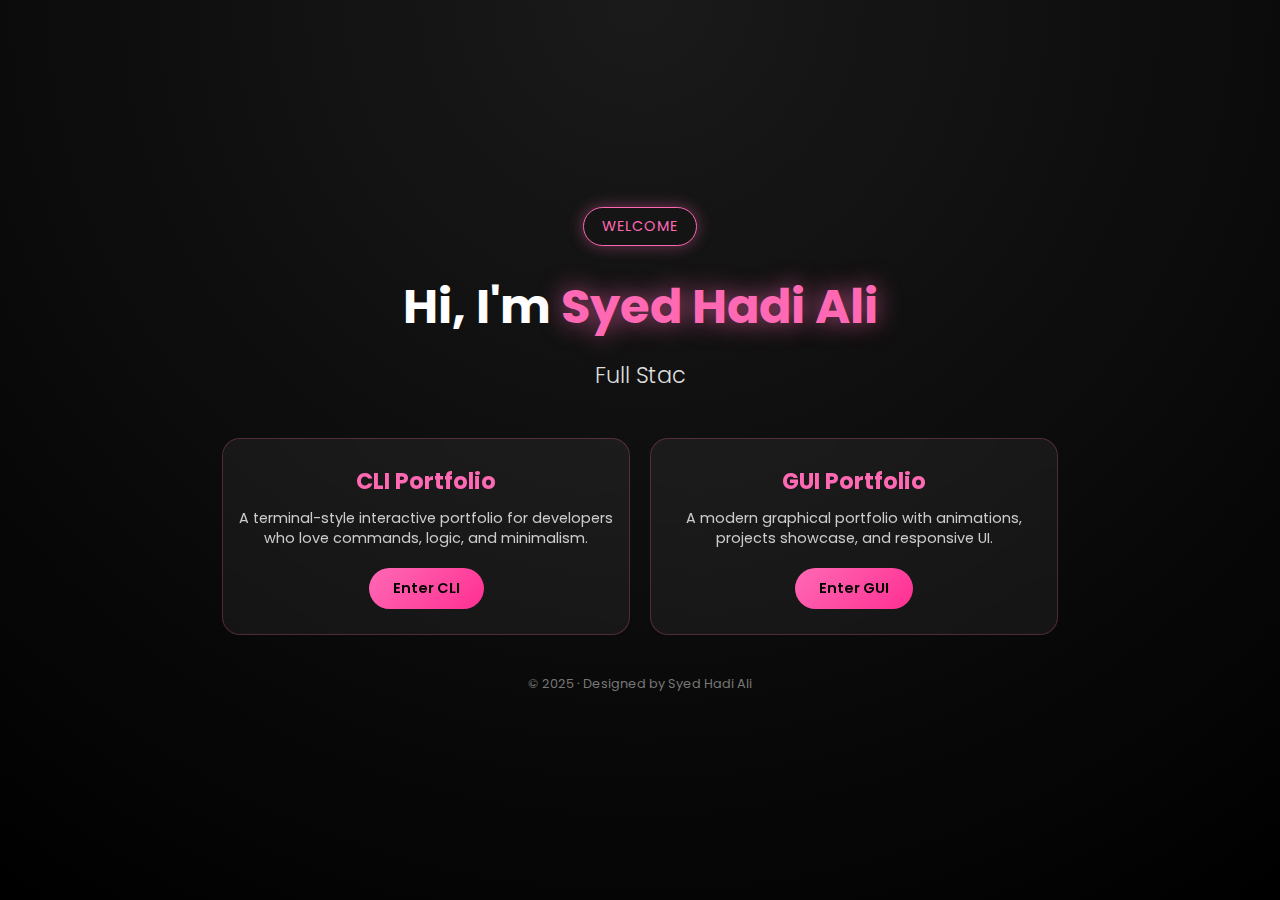
<file: index.html>
<!DOCTYPE html>
<html lang="en">
<head>
  <meta charset="UTF-8" />
  <meta name="viewport" content="width=device-width, initial-scale=1.0" />
  <title>Welcome | Syed Hadi Ali</title>

  <!-- Google Font -->
  <link href="https://fonts.googleapis.com/css2?family=Poppins:wght@300;400;600;700&display=swap" rel="stylesheet">

  <style>
    * {
      margin: 0;
      padding: 0;
      box-sizing: border-box;
      font-family: 'Poppins', sans-serif;
    }

    body {
      min-height: 100vh;
      background: radial-gradient(circle at top, #1a1a1a, #000);
      color: #fff;
      display: flex;
      align-items: center;
      justify-content: center;
      padding: 20px;
    }

    .container {
      text-align: center;
      padding: 2rem;
      max-width: 900px;
      width: 100%;
    }

    .badge {
      display: inline-block;
      padding: 8px 18px;
      border: 1px solid hotpink;
      border-radius: 30px;
      color: hotpink;
      margin-bottom: 25px;
      letter-spacing: 1px;
      font-size: 0.9rem;
      box-shadow: 0 0 15px rgba(255,105,180,0.4);
    }

    h1 {
      font-size: 3rem;
      font-weight: 700;
      margin-bottom: 15px;
      word-wrap: break-word;
    }

    h1 span {
      color: hotpink;
      text-shadow: 0 0 25px rgba(255,105,180,0.7);
    }

    .typing {
      font-size: 1.4rem;
      font-weight: 300;
      margin-bottom: 40px;
      min-height: 40px;
      color: #ddd;
      word-wrap: break-word;
    }

    .cards {
      display: grid;
      grid-template-columns: repeat(auto-fit, minmax(200px, 1fr));
      gap: 20px;
      margin-top: 30px;
    }

    .card {
      background: rgba(255, 255, 255, 0.05);
      border: 1px solid rgba(255, 105, 180, 0.25);
      border-radius: 18px;
      padding: 25px 15px;
      transition: 0.4s ease;
      backdrop-filter: blur(12px);
    }

    .card:hover {
      transform: translateY(-8px) scale(1.02);
      box-shadow: 0 0 30px rgba(255,105,180,0.45);
      border-color: hotpink;
    }

    .card h2 {
      font-size: 1.4rem;
      margin-bottom: 10px;
      color: hotpink;
    }

    .card p {
      font-size: 0.9rem;
      line-height: 1.4;
      color: #ccc;
      margin-bottom: 20px;
    }

    .card a {
      display: inline-block;
      padding: 10px 24px;
      border-radius: 30px;
      background: linear-gradient(135deg, hotpink, #ff2f92);
      color: #000;
      font-weight: 600;
      text-decoration: none;
      transition: 0.3s ease;
      font-size: 0.9rem;
    }

    .card a:hover {
      box-shadow: 0 0 20px rgba(255,105,180,0.8);
      transform: scale(1.05);
    }

    footer {
      margin-top: 40px;
      font-size: 0.8rem;
      color: #777;
      word-wrap: break-word;
    }

    @media (max-width: 768px) {
      h1 {
        font-size: 2.2rem;
      }
      .typing {
        font-size: 1.1rem;
        margin-bottom: 30px;
      }
      .cards {
        gap: 15px;
      }
      .card {
        padding: 20px 12px;
      }
    }

    @media (max-width: 480px) {
      h1 {
        font-size: 1.8rem;
      }
      .typing {
        font-size: 1rem;
        margin-bottom: 20px;
      }
      .card h2 {
        font-size: 1.2rem;
      }
      .card p {
        font-size: 0.85rem;
      }
      .card a {
        padding: 8px 20px;
        font-size: 0.85rem;
      }
      .container {
        padding: 1rem;
      }
    }
  </style>
</head>
<body>

  <div class="container">
    <div class="badge">WELCOME</div>

    <h1>Hi, I'm <span>Syed Hadi Ali</span></h1>
    <div class="typing" id="typing"></div>

    <div class="cards">
      <div class="card">
        <h2>CLI Portfolio</h2>
        <p>A terminal-style interactive portfolio for developers who love commands, logic, and minimalism.</p>
        <a href="./pages/cli.html">Enter CLI</a>
      </div>

      <div class="card">
        <h2>GUI Portfolio</h2>
        <p>A modern graphical portfolio with animations, projects showcase, and responsive UI.</p>
        <a href="./pages/gui_resume.html">Enter GUI</a>
      </div>
    </div>

    <footer>
      © 2025 · Designed by Syed Hadi Ali
    </footer>
  </div>

  <script>
    const texts = [
      "Full Stack Web Developer",
      "BS Artificial Intelligence Student",
      "Problem Solver & Tech Enthusiast",
      "Welcome to My Portfolio"
    ];

    let index = 0;
    let charIndex = 0;
    const typingElement = document.getElementById('typing');
    const speed = 80;
    const delay = 1500;

    function typeText() {
      if (charIndex < texts[index].length) {
        typingElement.textContent += texts[index].charAt(charIndex);
        charIndex++;
        setTimeout(typeText, speed);
      } else {
        setTimeout(eraseText, delay);
      }
    }

    function eraseText() {
      if (charIndex > 0) {
        typingElement.textContent = texts[index].substring(0, charIndex - 1);
        charIndex--;
        setTimeout(eraseText, speed / 2);
      } else {
        index = (index + 1) % texts.length;
        setTimeout(typeText, 500);
      }
    }

    typeText();
  </script>

</body>
</html>
</file>
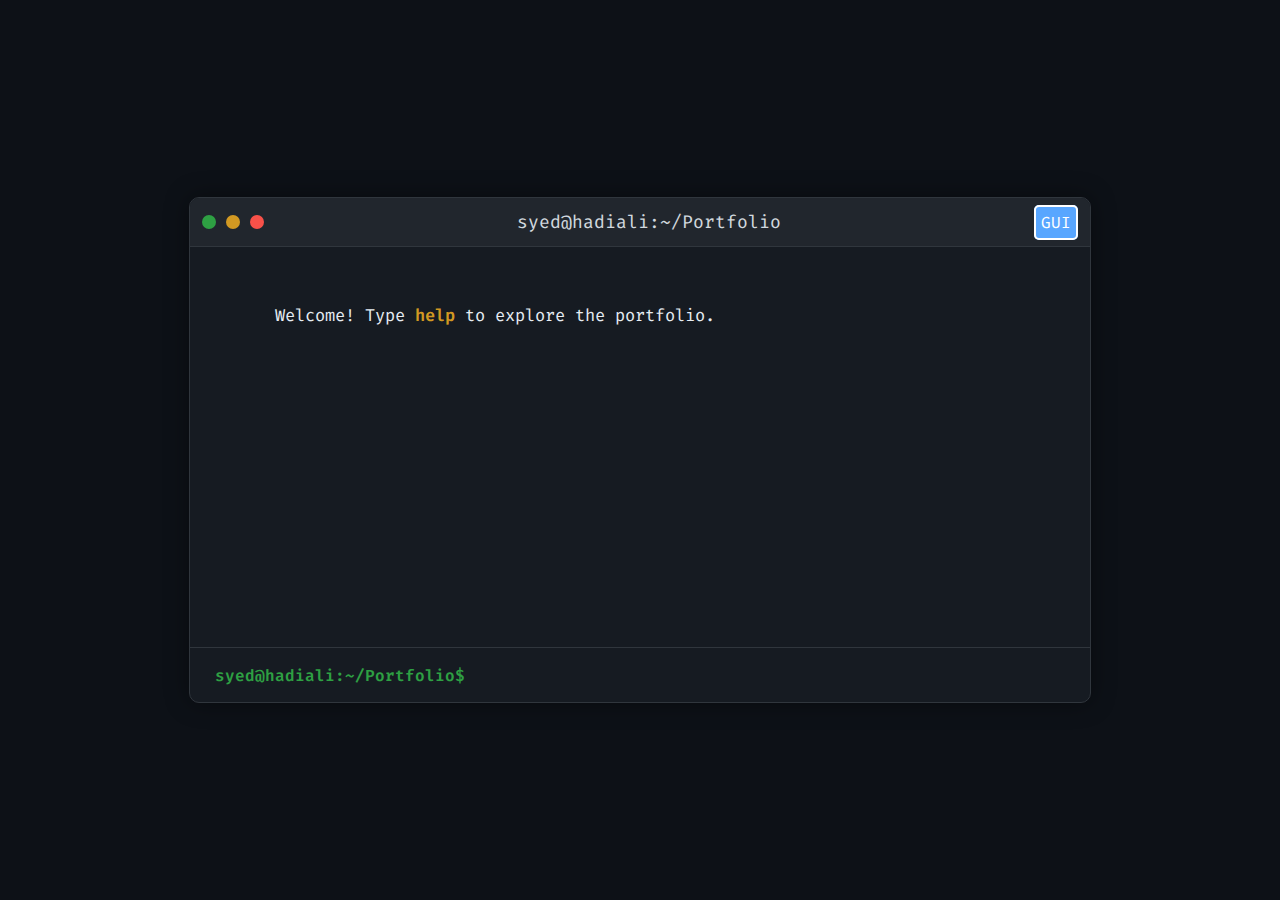
<file: pages/cli.html>
<!DOCTYPE html>
<html lang="en">
<head>
  <meta charset="UTF-8" />
  <meta name="viewport" content="width=device-width, initial-scale=1.0" />
  <title>Syed Hadi Ali</title>
  <link rel="stylesheet" href="../css/cli.css">
  <style>
  

    @media (max-width: 768px) {
      .terminal-header {
        flex-direction: column;
        align-items: flex-start;
      }
      .gui-btn {
        margin-top: 8px;
      }
      #input-line {
        flex-direction: column;
        align-items: flex-start;
      }
      input#commandInput {
        width: 100%;
        margin-top: 5px;
      }
      .header-title {
        margin-left: 0;
        margin-right: 0;
      }
    }

    @media (max-width: 480px) {
      .terminal {
        padding: 10px;
      }
      .terminal-body {
        padding: 10px;
      }
      .gui-btn {
        padding: 4px 10px;
        font-size: 0.8rem;
      }
      input#commandInput {
        font-size: 0.9rem;
      }
    }
  </style>
</head>
<body>
  <div class="terminal">
    <div class="terminal-header">
      <div class="btn btn-1"></div>
      <div class="btn btn-2"></div>
      <div class="btn btn-3"></div>
      <div class="header-title">syed@hadiali:~/Portfolio</div>
      <div><a href="./gui_resume.html" class="gui-btn">GUI</a></div>
    </div>

    <div class="terminal-body" id="output">
      Welcome! Type <span class="highlight">help</span> to explore the portfolio.
    </div>

    <div id="input-line">
      <span class="prompt">syed@hadiali:~/Portfolio$</span>
      <input type="text" id="commandInput" autofocus />
    </div>
  </div>

  <script src="../js/cli.js"></script>
</body>
</html>
</file>
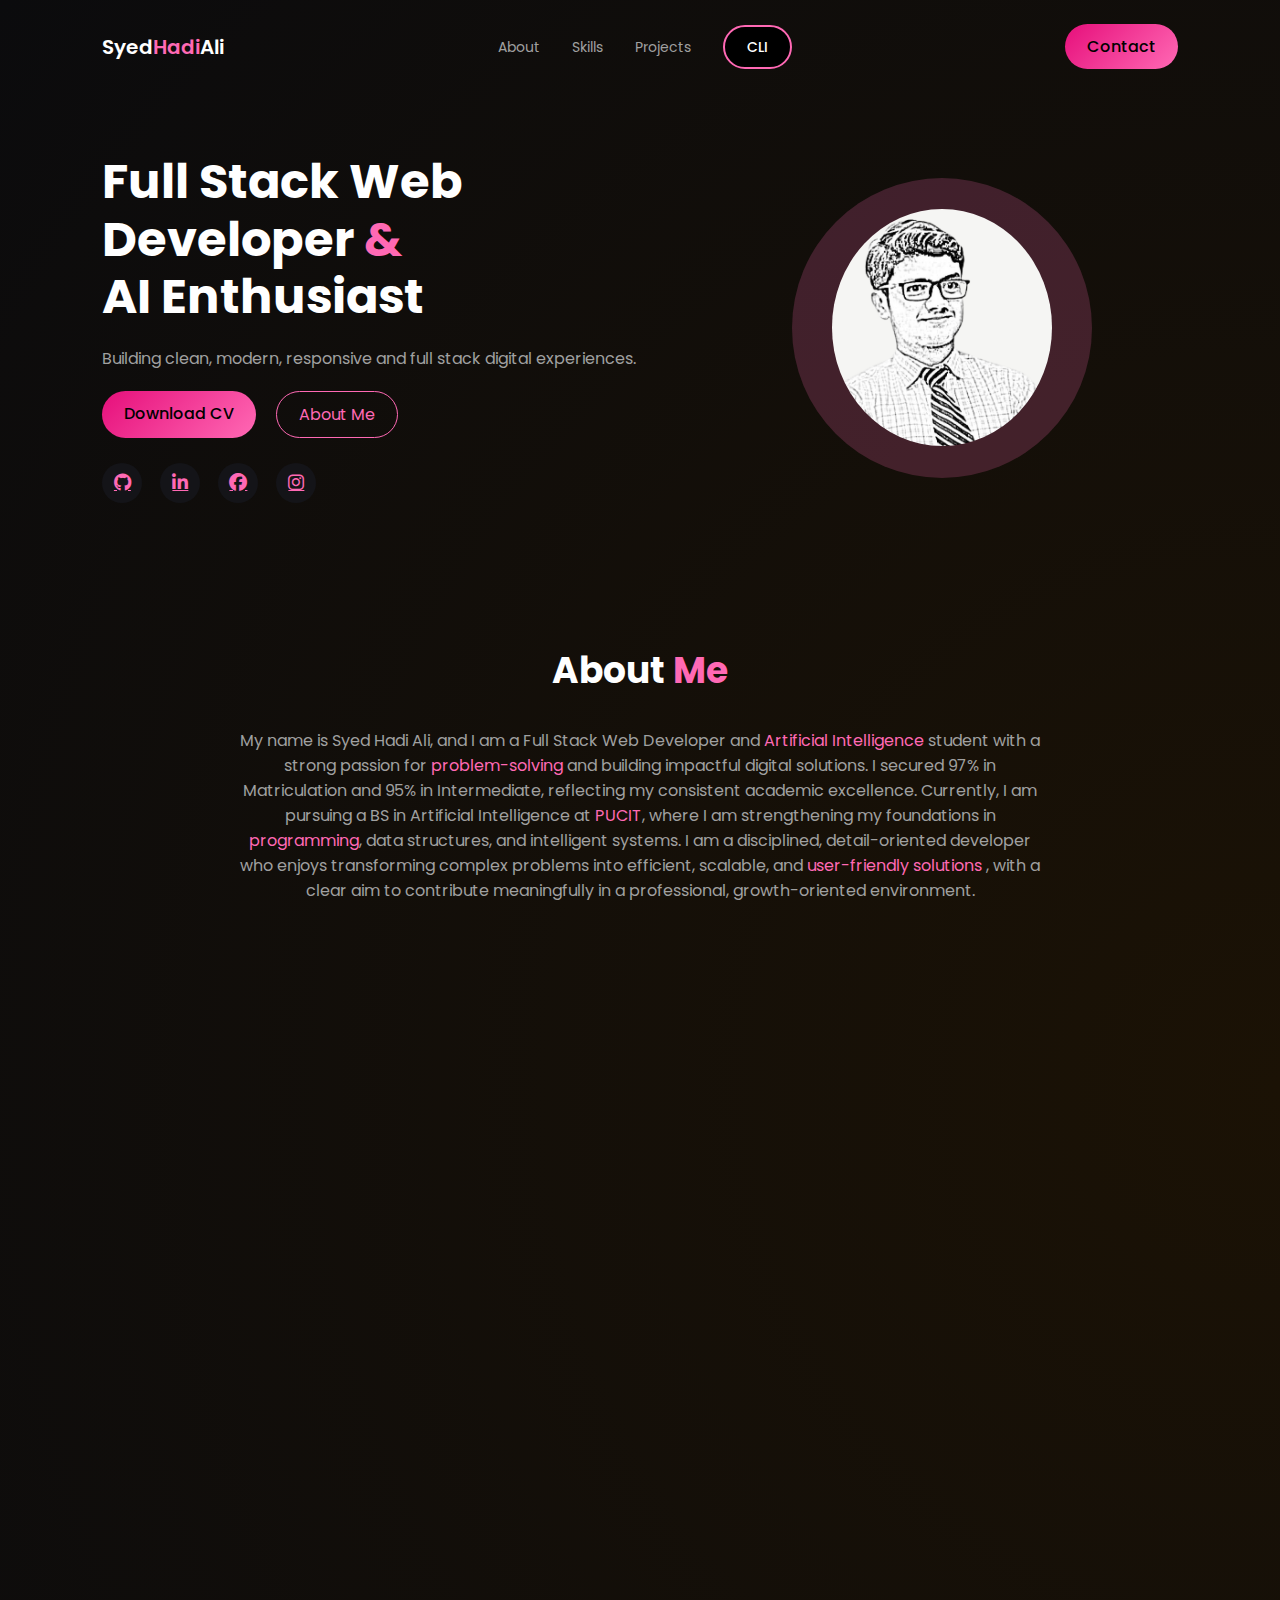
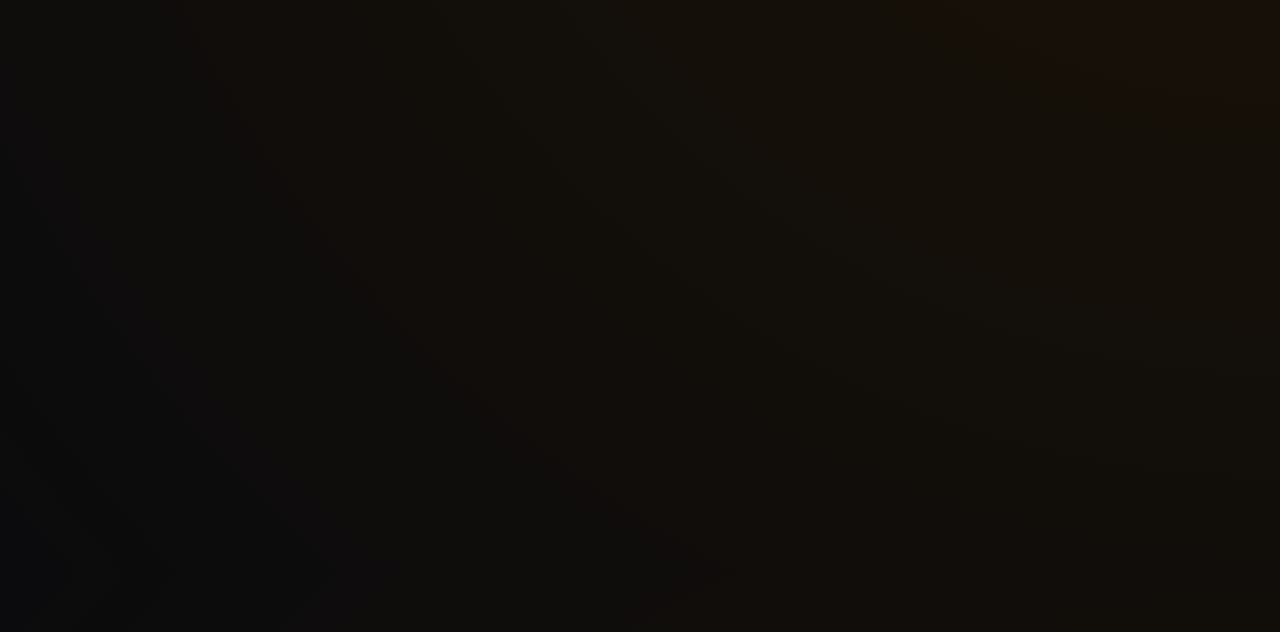
<file: pages/gui_resume.html>
<!DOCTYPE html>
<html lang="en">
<head>
<meta charset="UTF-8">
<meta name="viewport" content="width=device-width, initial-scale=1.0">
<title>Syed Hadi Ali</title>

<link href="https://fonts.googleapis.com/css2?family=Poppins:wght@300;400;500;600;700&display=swap" rel="stylesheet">

<!-- Font Awesome Icons -->
<link rel="stylesheet" href="https://cdnjs.cloudflare.com/ajax/libs/font-awesome/6.5.0/css/all.min.css">

<style>
:root{
  --bg:#0b0b0d;
  --card:#141418;
  --text:#ffffff;
  --muted:#a0a0a0;
  --accent:hotpink;
}

*{
  margin:0;
  padding:0;
  box-sizing:border-box;
  font-family:'Poppins',sans-serif;
}

body{
  background:radial-gradient(circle at right,#1b1205,var(--bg));
  color:var(--text);
}
header{
  display:flex;
  justify-content:space-between;
  align-items:center;
  padding:24px 8%;
}
.logo{font-size:20px;font-weight:600}
.logo span{color:var(--accent)}
nav a{
  color:var(--muted);
  text-decoration:none;
  margin:0 14px;
  font-size:14px;
}
.btn{
  background:linear-gradient(135deg,rgb(230, 15, 123),hotpink);
  padding:10px 22px;
  border-radius:24px;
  color:#000;
  text-decoration:none;
  font-weight:500;
  transition: 1s all;
}
.btn:hover{
  background: white;
  color: hotpink;
  font-weight: bolder;
  transform: scale(1.1);

}
.hero{
  display:grid;
  grid-template-columns:1.2fr 1fr;
  gap:40px;
  padding:60px 8%;
  align-items:center;
}
.hero h1{font-size:48px;line-height:1.2}
.hero h1 span{color:var(--accent)}
.hero p{color:var(--muted);margin:20px 0}
.actions{display:flex;gap:20px;flex-wrap:wrap}
.ghost{
  border:1px solid var(--accent);
  padding:10px 22px;
  border-radius:24px;
  color:var(--accent);
  text-decoration:none;
}
.socials{
  margin-top:25px;
  display:flex;
  gap:18px;
}
.socials a{
  width:40px;
  height:40px;
  display:flex;
  align-items:center;
  justify-content:center;
  border-radius:50%;
  background:var(--card);
  color:var(--accent);
  font-size:18px;
  transition:.3s;
}
.socials a:hover{
  background:var(--accent);
  color:#000;
  transform:translateY(-5px);
}
.profile{display:flex;justify-content:center}
.circle{
  width:300px;
  height:300px;
  border-radius:50%;
  background:rgba(255, 105, 180, 0.2); /*255 105 180*/
  display:flex;
  align-items:center;
  justify-content:center;
}
.circle img{
  width:220px;
  border-radius:50%;
}
section{
  padding:80px 8%;
}
section h2{
  font-size:36px;
  margin-bottom:30px;
  text-align:center;
}
section h2 span{color:var(--accent)}
.reveal{
  opacity:0;
  transform:translateY(60px);
  transition:all .9s ease;
}
.reveal.active{
  opacity:1;
  transform:translateY(0);
}
.about p{
  max-width:800px;
  margin:auto;
  text-align:center;
  color:var(--muted);
}
.skill-list{
  max-width:600px;
  margin:auto;
  display:flex;
  flex-direction:column;
  gap:18px;
}
.skill label{
  display:flex;
  justify-content:space-between;
  font-size:14px;
}
.bar{
  background:#222;
  border-radius:20px;
  overflow:hidden;
}
.bar span{
  display:block;
  height:10px;
  width:0;
  background:linear-gradient(135deg,#f47cc4,hotpink);
  transition:width 1.5s ease;
}
.project-grid{
  display:grid;
  grid-template-columns:repeat(auto-fit,minmax(260px,1fr));
  gap:24px;
}
.project-card{
  background:var(--card);
  padding:28px;
  border-radius:18px;
  text-align:center;
  box-shadow:0 0 30px rgba(255,138,0,.15);
  transition:.3s;
}
.project-card i{
  font-size:36px;
  color:var(--accent);
  margin-bottom:14px;
}
.project-card:hover{
  transform:translateY(-8px);
}
.contact{text-align:center}
.contact form{
  max-width:520px;
  margin:auto;
  display:flex;
  flex-direction:column;
  gap:16px;
}
.contact input,
.contact textarea{
  background:var(--card);
  border:1px solid #222;
  padding:14px;
  color:#fff;
  border-radius:10px;
}
.contact button{
  background:linear-gradient(135deg,#ff8a00,#ffb347);
  border:none;
  padding:14px;
  border-radius:24px;
  font-weight:600;
  cursor:pointer;
}
@media(max-width:992px){
  .hero{
    grid-template-columns:1fr;
    text-align:center;
  }
  .actions,.socials{
    justify-content:center;
  }
}
@media(max-width:576px){
  header{
    flex-direction:column;
    gap:16px;
  }
  nav{display:none}
  .hero h1{font-size:34px}
}
#gui-btn{
  width: 50px;
  border:2px solid;
  border-radius: 50px;
  border-color: hotpink;
  background: #000;
  color: white;
    transition: 1s all;
}
#gui-btn:hover{
  background: hotpink;
  color: white;
  transform: scale(1.1);
  /* transition: 2s all; */
}
.inpa{
  color: hotpink;
}
</style>
</head>

<body>

<header>
  <div class="logo">Syed<span>Hadi</span>Ali</div>
  <nav>
    <a href="#about">About</a>
    <a href="#skills">Skills</a>
    <a href="#projects">Projects</a>
  <a href="./cli.html" class="btn" id="gui-btn">CLI</a>
  </nav>
  
  <a href="./contact.html" class="btn">Contact</a>
</header>

<section class="hero reveal">
  <div>
    <h1>Full Stack Web Developer <span>&</span><br>AI Enthusiast</h1>
    <p>Building clean, modern, responsive and full stack digital experiences.</p>

    <div class="actions">
      <a href="#" class="btn">Download CV</a>
      <a href="#about" class="ghost">About Me</a>
    </div>
    <div class="socials">
      <a href="https://github.com/syedhadialinaqvi"><i class="fab fa-github"></i></a>
      <a href="#"><i class="fab fa-linkedin-in"></i></a>
      <a href="https://www.facebook.com/syedhadi05"><i class="fab fa-facebook"></i></a>
      <a href="https://www.instagram.com/_syedhadi05"><i class="fab fa-instagram"></i></a>
    </div>
  </div>

  <div class="profile">
    <div class="circle">
      <img src="../img/hadi.png">
    </div>
  </div>
</section>

<section id="about" class="about reveal">
  <h2>About <span>Me</span></h2>
  <p>
    My name is Syed Hadi Ali, and I am a Full Stack Web Developer and <span class="inpa">Artificial Intelligence</span> student with a strong passion for <span class="inpa">problem-solving </span>and building impactful digital solutions. I secured 97% in Matriculation and 95% in Intermediate, reflecting my consistent academic excellence. Currently, I am pursuing a BS in Artificial Intelligence at <span class="inpa">PUCIT</span>, where I am strengthening my foundations in <span class="inpa">programming</span>, data structures, and intelligent systems. I am a disciplined, detail-oriented developer who enjoys transforming complex problems into efficient, scalable, and <span class="inpa">user-friendly solutions </span>, with a clear aim to contribute meaningfully in a professional, growth-oriented environment.
  </p>
</section>

<section id="skills" class="skills reveal">
  <h2>My <span>Skills</span></h2>
  <div class="skill-list">
    <div class="skill"><label>Python <span>90%</span></label><div class="bar"><span data-width="90%"></span></div></div>
    <div class="skill"><label>JavaScript <span>85%</span></label><div class="bar"><span data-width="85%"></span></div></div>
    <div class="skill"><label>HTML / CSS <span>95%</span></label><div class="bar"><span data-width="95%"></span></div></div>
    <div class="skill"><label>Figma <span>80%</span></label><div class="bar"><span data-width="80%"></span></div></div>
    <div class="skill"><label>Java <span>70%</span></label><div class="bar"><span data-width="70%"></span></div></div>
    <div class="skill"><label>MongoDB <span>75%</span></label><div class="bar"><span data-width="75%"></span></div></div>
    <div class="skill"><label>React <span>80%</span></label><div class="bar"><span data-width="80%"></span></div></div>
  </div>
</section>

<section id="projects" class="projects reveal">
  <h2>My <span>Projects</span></h2>
  <div class="project-grid">
    <div class="project-card">
      <i class="fas fa-address-card"></i>
      <h3>Portfolio Website</h3>
      <p>Responsive personal website, made in HTML, CSS, JavaScript and React JS</p>
    </div>
    <div class="project-card">
      <i class="fas fa-school"></i>
      <h3>College Management System</h3>
      <p>Python, Django, JavaScript, CSS, HTML</p>
    </div>
    <div class="project-card">
      <i class="fas fa-hotel"></i>
      <h3>Decent Bakery</h3>
      <p>A user asked website made in pure JavaScript</p>
    </div>
  </div>

   <div class="project-grid">
    <div class="project-card">
      <i class="fas fa-money-bill-transfer"></i>
      <h3>Salary Management System</h3>
      <p>Python, Django</p>
    </div>
    <div class="project-card">
      <i class="fas fa-terminal"></i>
      <h3>CLI Applications</h3>
      <p>Python</p>
    </div>
    <div class="project-card">
      <i class="fas fa-code"></i>
      <h3>Web Apps</h3>
      <p>JavaScript & React projects</p>
    </div>
  </div>
</section>

<!-- dd-3 -->

<script>
const reveals=document.querySelectorAll('.reveal');

function revealOnScroll(){
  const windowHeight=window.innerHeight;

  reveals.forEach(el=>{
    if(el.getBoundingClientRect().top<windowHeight-120){
      el.classList.add('active');
    }
  });

  document.querySelectorAll('.bar span').forEach(bar=>{
    bar.style.width=bar.dataset.width;
  });
}

window.addEventListener('scroll',revealOnScroll);
revealOnScroll();
</script>

</body>
</html>
</file>
<file: css/cli.css>
@import url('https://fonts.googleapis.com/css2?family=Fira+Code:wght@400;500;600&display=swap');

    body {
      margin: 0;
      padding: 0;
      background: #0d1117;
      font-family: "Fira Code", monospace;
      display: flex;
      justify-content: center;
      align-items: center;
      min-height: 100vh;
      color: #e6edf3;
    }

    .terminal {
      width: 95%;
      max-width: 900px;
      background: #161b22;
      border-radius: 10px;
      overflow: hidden;
      box-shadow: 0 0 25px rgba(0,0,0,0.4);
      border: 1px solid #30363d;
    }

    .terminal-header {
      background: #21262d;
      padding: 12px;
      display: flex;
      align-items: center;
      gap: 10px;
      color: white;
      border-bottom: 1px solid #30363d;
    }

    .btn {
      width: 14px;
      height: 14px;
      border-radius: 50%;
    }

    .btn-1 { background: #2ea043; }
    .btn-2 { background: #d29922; }
    .btn-3 { background: #f85149; }
    .gui-btn{
      height: 20px;
      width: 50px;
      color: white;
      text-decoration: none;
      border:2px solid white;
      background-color: #58a6ff;
      padding: 5px;
      border-radius: 5px;
      transition: 1s all;
    }
    .gui-btn:hover{
      background: #2ea043;
      color: white;
      transform: scale(1.1);
    }
    .header-title {
      text-align: center;
      flex-grow: 1;
      font-size: 18px;
      color: #e6edf3;
      opacity: 0.9;
    }

    .terminal-body {
      padding: 25px;
      font-size: 17px;
      line-height: 1.7;
      min-height: 350px;
      white-space: pre-wrap;
    }

    #input-line {
      display: flex;
      align-items: center;
      gap: 10px;
      padding: 15px 25px;
      border-top: 1px solid #30363d;
    }

    #commandInput {
      flex-grow: 1;
      background: transparent;
      border: none;
      outline: none;
      color: #58a6ff;
      font-family: inherit;
      font-size: 17px;
    }

    .prompt {
      color: #2ea043;
      font-weight: 600;
    }

    .highlight {
      color: #d29922;
      font-weight: 600;
    }
</file>
